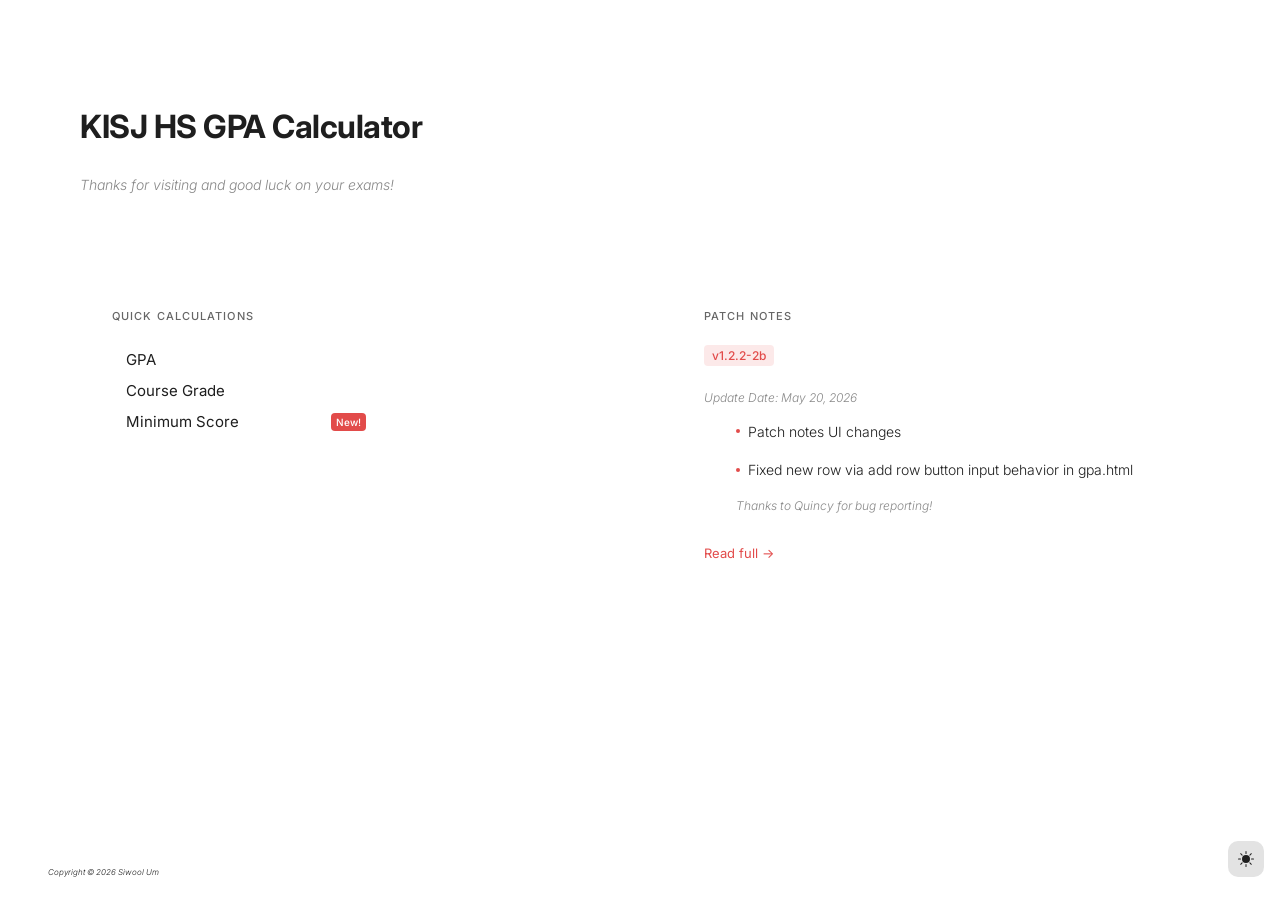
<file: index.html>
<!DOCTYPE html>
<html lang="en">

<head>
	<title>Home</title>
	<base href="https://sbrothers7.github.io/KISJGPACalc/">
	<script src="js/head-common.js"></script>
</head>

<body>
	<div class="hero">
		<h1>KISJ HS GPA Calculator</h1>
		<p><i>Thanks for visiting and good luck on your exams!</i></p>
	</div>

	<div class="content">
		<div class="panel">
			<h3 class="title">Quick Calculations</h3>

			<nav class="nav-links">
				<a href="quick/gpa.html">GPA</a>
				<a href="quick/course_grade.html">Course Grade</a>
				<div class="new-feature-parent">
					<a href="quick/min_score.html">Minimum Score</a>
					<div class="new-feature-badge">New!</div>
				</div>
			</nav>
		</div>
		<!-- <h2>GPA Tracker</h2> -->

		<div class="panel">
			<h3 class="title">Patch Notes</h3>
			<div class="version">v1.2.2-2b</div>
			<p class="desc">Update Date: May 20, 2026</p>
			<ul class="patch-list">
				<li>Patch notes UI changes</li>
				<li>Fixed new row via add row button input behavior in gpa.html</li>
				<p class="desc">Thanks to Quincy for bug reporting!</p>
			</ul>
			<a href="patch_notes.html">Read full →</a>
		</div>
	</div>
	<p id="watermark"><i>Copyright © 2026 Siwool Um</i></p>

	<dm-button></dm-button>
</body>

<script src="js/components.js"></script>
<script src="js/global.js"></script>

</html>
</file>
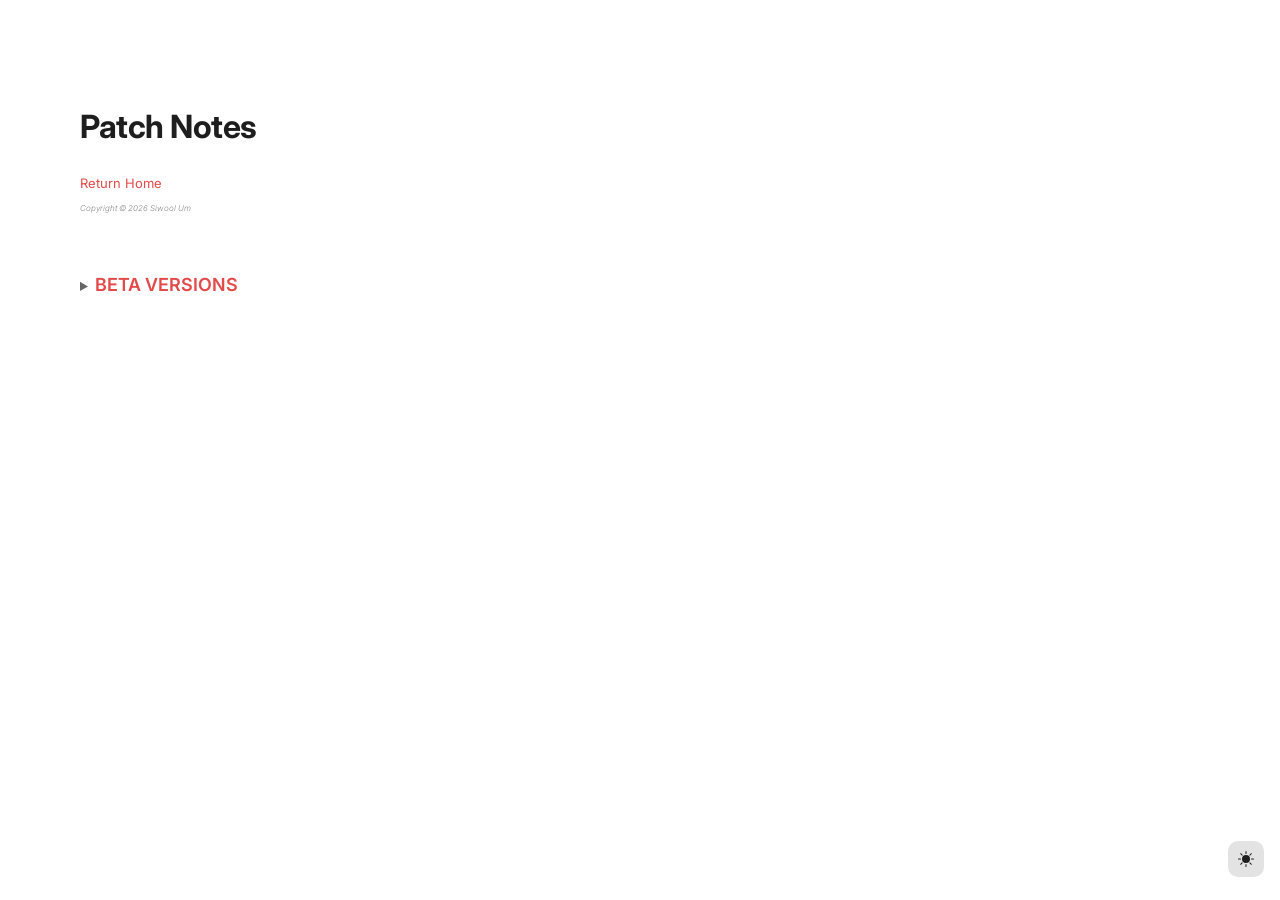
<file: patch_notes.html>
<!DOCTYPE html>
<html lang="en">

<head>
    <title>Patch Notes</title>
    <base href="https://sbrothers7.github.io/KISJGPACalc/">
    <script src="js/head-common.js"></script>
</head>

<body>
    <div class="patch-notes">
        <div class="hero">
            <h1>Patch Notes</h1>
            <a href="index.html">Return Home</a>
            <p class="watermark" style="font-size: 8px;"><i>Copyright © 2026 Siwool Um</i></p>
        </div>
        <div style="margin-left: 2em;">
            <details>
                <summary class="version-group">Beta Versions</summary>
                <div>
                    <div class="version">v1.2.2b</div>
                    <ul>
                        <li>Major bug fixes</li>
                        <li>Minimum score calculation support for all assessment types</li>
                        <li>Added Marine Science to the subject list</li>
                        <li>Fixed adding rows in for the GPA calculator</li>
                        <p class="desc">Thanks to Ruby and Quincy for bug reporting!</p>
                    </ul>

                    <div class="version">v1.2.1b</div>
                    <ul>
                        <li>Added minimum score calculation</li>
                        <li>Fixed input having type number in gpa.html when adding rows</li>
                        <p class="desc">Thanks to Quincy for bug reporting!</p>
                    </ul>

                    <div class="version">v1.2.0b</div>
                    <ul>
                        <li>Added GPA calculation</li>
                        <li>UI improvements</li>
                        <li>Code improvements</li>
                        <li>Minor bug fixes</li>
                    </ul>

                    <div class="version">v1.1.2b</div>
                    <ul>
                        <li>Added 404 page</li>
                        <li>Fixed RAM issues</li>
                        <li>Code improvements</li>
                        <li>Fixed private mode toggle with additional rows</li>
                    </ul>

                    <div class="version">v1.1.1b</div>
                    <ul>
                        <li>Dark mode toggleable between light, dark, and system</li>
                        <li>Added patch notes</li>
                    </ul>

                    <div class="version">v1.1.0b</div>
                    <ul>
                        <li>Added mobile UI support</li>
                        <li>Addded collapsable sidebar</li>
                        <li>UI transitions</li>
                        <li>Homepage revamp</li>
                        <li>File tree reorganization</li>
                    </ul>

                    <div class="version">v1.0.3b</div>
                    <ul>
                        <li>Implemented auto no-cache reload to update</li>
                        <li>UI changes</li>
                        <li>Fixed all memory problems</li>
                    </ul>

                    <div class="version">v1.0.2b</div>
                    <ul>
                        <li>Added icons</li>
                        <li>Added custom font</li>
                        <li>Minor UI changes</li>
                    </ul>

                    <div class="version">v1.0.1b</div>
                    <ul>
                        <li>Addded "Add Rows" option</li>
                        <li>Transition changes</li>
                        <li>File tree reorganization</li>
                    </ul>

                    <div class="version">v1.0.0b</div>
                    <ul>
                        <li>Initial commit</li>
                    </ul>
                </div>
            </details>
        </div>
    </div>

    <dm-button></dm-button>
</body>

<script src="js/components.js"></script>
<script src="js/global.js"></script>
<script>
    const lists = document.querySelectorAll("ul");
    const vLabel = document.querySelectorAll("details:not(.v-category) > summary > div");

    for (let i of lists) i.classList.add("patch-list");
    for (let i of vLabel) {
        i.classList.add("version");
    }
</script>

<style>
    .patch-notes {
        transition: margin-left 0.28s cubic-bezier(.4, 0, .2, 1);
    }


    @media (max-width: 800px) {
        body {
            padding: 10px 20px;
        }
    }
</style>

</html>
</file>
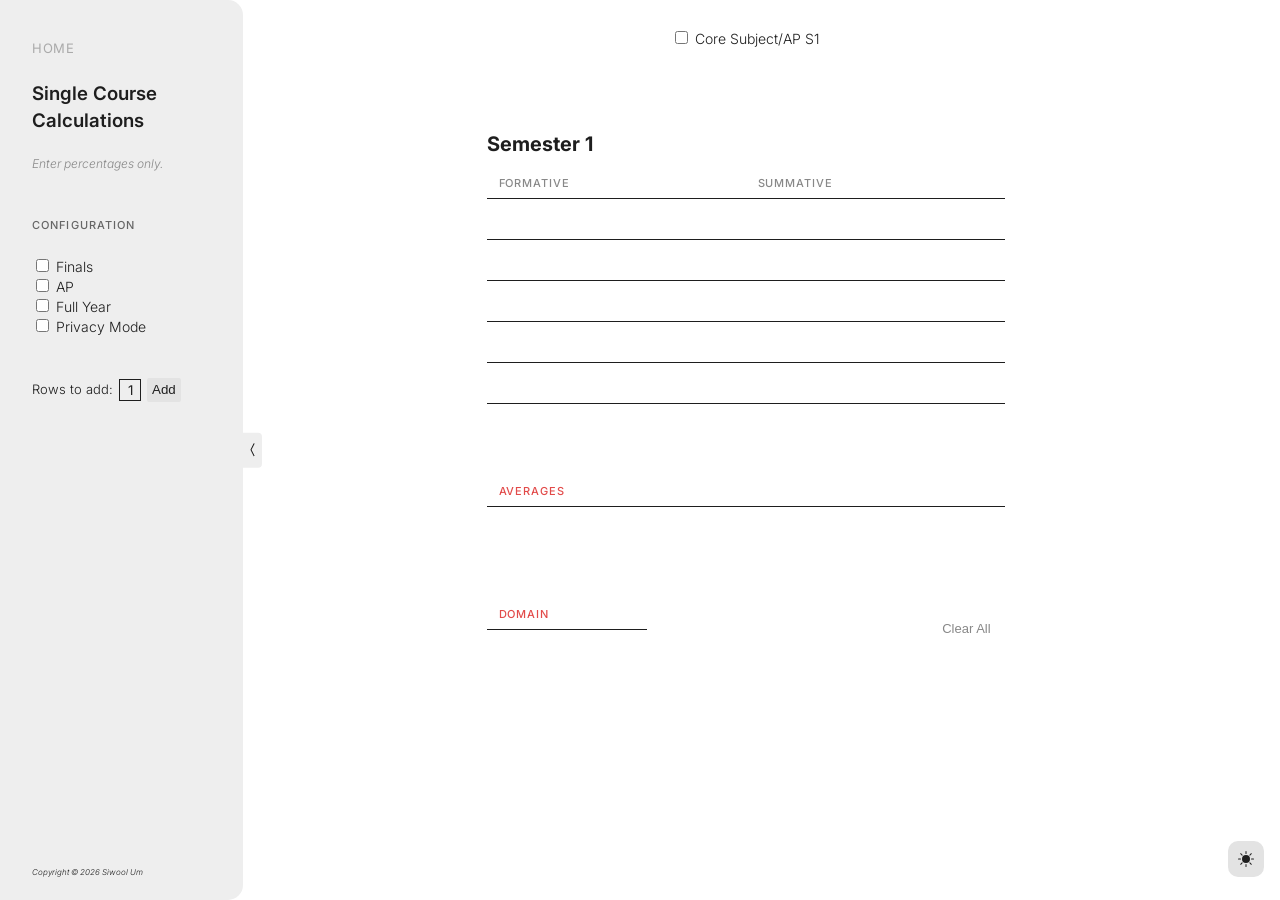
<file: quick/course_grade.html>
<!DOCTYPE html>
<html lang="en">

<head>
	<title>Course Grade</title>
	<base href="https://sbrothers7.github.io/KISJGPACalc/">
	<script src="js/head-common.js"></script>
	<link rel="stylesheet" type="text/css" href="css/sidebar.css">
</head>

<body>
	<div class="sidebar">
		<div>
			<h2><a href="index.html" class="nav-title">Home</a></h2>
			<h3>Single Course Calculations</h3>
			<p class="desc">Enter percentages only.</p>
		</div>

		<div class="config">
			<p class="title">Configuration</p>
			<input type="checkbox" id="finalcheck">
			<label for="finalcheck">Finals</label>
			<br>
			<input type="checkbox" id="apcheck">
			<label for="apcheck">AP</label>
			<br>
			<input type="checkbox" id="yearcheck">
			<label for="yearcheck">Full Year</label>
			<br>
			<input type="checkbox" id="privacy">
			<label for="privacy">Privacy Mode</label>
		</div>

		<div class="inlineflex">
			<p>Rows to add:</p>
			<input id="addValue" class="addRow" type="number" maxlength="2" value="1" min="1" max="10">
			<button class="add-btn" onclick="addRows('s1', 'addValue'); addRows('s2', 'addValue')">Add</button>
		</div>
		<p id="watermark"><i>Copyright © 2026 Siwool Um</i></p>
	</div>
	<sidebar-anchor></sidebar-anchor>

	<div class="main">
		<div class="container">
			<div>
				<input type="checkbox" id="core"></input>
				<label for="core">Core Subject/AP S1</label>
			</div>
		</div>
		<div class="container">
			<div class="section">
				<table id="s1" class="data">
					<caption>Semester 1</caption>
					<tr>
						<th>Formative</th>
						<th>Summative</th>
					</tr>
				</table>

				<table class="result">
					<caption></caption>
					<tr>
						<th>Averages</th>
						<th></th>
					</tr>
					<tr>
						<td id="s1_favg" class="result-td"></td>
						<td id="s1_savg" class="result-td"></td>
					</tr>
				</table>

				<div class="header">
					<table class="result-table result">
						<caption></caption>
						<tr>
							<th>Domain</th>
						</tr>
						<tr>
							<td id="s1domain" class="result-td"></td>
						</tr>
					</table>
					<button class="clearbtn" onclick="clearSem(1)">Clear All</button>
				</div>
			</div>

			<div id="s2container" class="hidden section">
				<table id="s2" class="data">
					<caption>Semester 2</caption>
					<tr>
						<th>Formative</th>
						<th>Summative</th>
					</tr>
				</table>

				<table class="result">
					<caption></caption>
					<tr>
						<th>Averages</th>
						<th></th>
					</tr>
					<tr>
						<td><input id="s2_favg" readonly></td>
						<td><input id="s2_savg" readonly></td>
					</tr>
				</table>

				<div class="header">
					<table class="result-table result">
						<caption></caption>
						<tr>
							<th>Domain</th>
						</tr>
						<tr>
							<td id="s2domain" class="result-td"></td>
						</tr>
					</table>
					<button class="clearbtn" onclick="clearSem(2)">Clear All</button>
				</div>

			</div>
		</div>

		<div class="container center">
			<table id="final" class="hidden data single-table">
				<caption>Finals</caption>
				<tr>
					<th>Final S1</th>
					<th id="s2finalh" class="hidden">Final S2</th>
				</tr>
				<tr>
					<td><input id="s1final"></td>
					<td id="s2finalcell" class="hidden"><input id="s2final"></td>
				</tr>
			</table>
		</div>
	</div>

	<dm-button></dm-button>
</body>

<script src="js/components.js"></script>
<script src="js/global.js"></script>
<script src="js/calc.js"></script>

<script>
	const final = document.getElementById("finalcheck");
	const ap = document.getElementById("apcheck");
	const fullyear = document.getElementById("yearcheck");
	const privacy = document.getElementById("privacy");
	const core = document.getElementById("core");

	const finalTable = document.getElementById("final");
	const s2final = document.getElementById("s2final");

	function updateFinalTable() {
		if (final.checked) {
			finalTable.classList.remove("hidden");
			core.parentNode.classList.add("hidden");
		}
		else {
			finalTable.classList.add("hidden");
			core.parentNode.classList.remove("hidden");
		}
	}

	// init
	for (let i = 0; i < 6; i++) { addRow("s1"); addRow("s2") };

	makeNavTable("s1");
	makeNavTable("s2");

	// EventListeners
	final.addEventListener("change", updateFinalTable);

	finalTable.addEventListener("change", () => {
		calcDomainSem(1, final.checked, core.checked, finalTable);
		calcDomainSem(2, final.checked, core.checked, finalTable);
	});

	ap.addEventListener("change", () => {
		if (ap.checked) {
			final.checked = true;
			final.disabled = true;
			s2final.value = "No finals for S2";
			s2final.disabled = true;
			core.parentNode.classList.add("hidden");
		} else {
			final.disabled = false;
			s2final.value = "";
			s2final.disabled = false;
		}
		updateFinalTable();
	});

	fullyear.addEventListener("change", () => {
		document.getElementById("s2finalh").classList.toggle("hidden");
		document.getElementById("s2finalcell").classList.toggle("hidden");
		document.getElementById("s2container").classList.toggle("hidden");
	});

	document.getElementById("addValue").addEventListener("keydown", (e) => {
		if (e.key == "Enter") {
			addRows("s1", "addValue");
			addRows("s2", "addValue");
		}
	});

	core.addEventListener("change", () => {
		calcDomainSem(1, final.checked, core.checked, finalTable);
		calcDomainSem(2, final.checked, core.checked, finalTable);
	});

	for (let i = 1; i < 3; i++) {
		const table = document.getElementById(`s${i}`);

		table.addEventListener("change", (e) => {
			const target = e.target;
			if (target.classList.contains(`s${i}_0`)) {
				document.getElementById(`s${i}_favg`).innerHTML = avg(getCol(table, 0), true);
			}
			else if (target.classList.contains(`s${i}_1`)) {
				document.getElementById(`s${i}_savg`).innerHTML = avg(getCol(table, 1), true);
			}

			calcDomainSem(i, final.checked, core.checked, finalTable);
		});
	}

	const s1 = document.getElementById("s1");
	window.onresize = () => { finalTable.style.width = s1.offsetWidth + 'px'; };
</script>

<style>
	div,
	table,
	td,
	th {
		opacity: 1;
		transition: opacity 0.3s, display 0.3s allow-discrete;

	}

	div.hidden,
	table.hidden,
	td.hidden,
	th.hidden {
		display: none;
		opacity: 0;
	}

	@starting-style {

		div,
		table,
		td,
		th {
			opacity: 0;
		}
	}
</style>

</html>
</file>
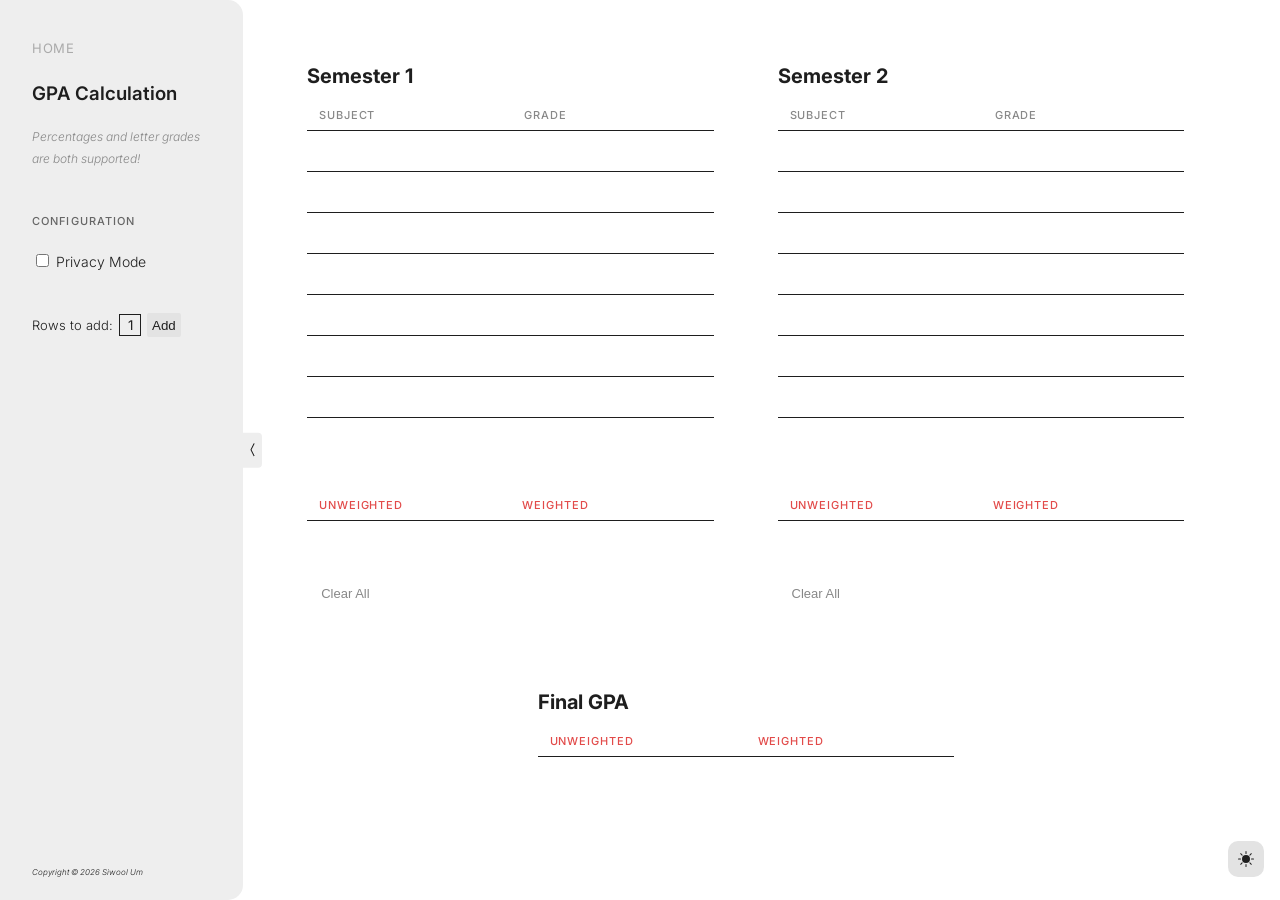
<file: quick/gpa.html>
<!DOCTYPE html>
<html lang="en">

<head>
	<title>GPA</title>
	<base href="https://sbrothers7.github.io/KISJGPACalc/">
	<script src="js/head-common.js"></script>
	<link rel="stylesheet" type="text/css" href="css/sidebar.css">
</head>

<body>
	<div class="sidebar">
		<div>
			<h2><a href="index.html" class="nav-title">Home</a></h2>
			<h3>GPA Calculation</h3>
			<p class="desc">Percentages and letter grades are both supported!</p>
		</div>

		<div class="config">
			<p class="title">Configuration</p>
			<input type="checkbox" id="privacy">
			<label for="privacy">Privacy Mode</label>
		</div>

		<div class="inlineflex">
			<p>Rows to add:</p>
			<input id="addValue" class="addRow" type="number" maxlength="2" value="1" min="1" max="10">
			<button class="add-btn"
				onclick="addRows('s1', 'addValue', 2, ['subject', 'text']); addRows('s2', 'addValue', 2, ['subject', 'text'])">Add</button>
		</div>
		<p id="watermark"><i>Copyright © 2026 Siwool Um</i></p>
	</div>
	<sidebar-anchor></sidebar-anchor>

	<div class="main">
		<div class="container">
			<div class="section">
				<table id="s1" class="data">
					<caption>Semester 1</caption>
					<tr>
						<th>Subject</th>
						<th>Grade</th>
					</tr>
				</table>

				<table id="s1_results" class="result">
					<caption></caption>
					<tr>
						<th>Unweighted</th>
						<th>Weighted</th>
					</tr>
					<tr>
						<td id="s1_gpa_uw" class="result-td"></td>
						<td id="s1_gpa_w" class="result-td"></td>
					</tr>
				</table>

				<div class="header">
					<button class="clearbtn" onclick="clearSem(1)">Clear All</button>
				</div>
			</div>

			<div class="section">
				<table id="s2" class="data">
					<caption>Semester 2</caption>
					<tr>
						<th>Subject</th>
						<th>Grade</th>
					</tr>
				</table>

				<table id="s2_results" class="result">
					<caption></caption>
					<tr>
						<th>Unweighted</th>
						<th>Weighted</th>
					</tr>
					<tr>
						<td id="s2_gpa_uw" class="result-td"></td>
						<td id="s2_gpa_w" class="result-td"></td>
					</tr>
				</table>

				<div class="header">
					<button class="clearbtn" onclick="clearSem(2)">Clear All</button>
				</div>
			</div>
		</div>
		<div class="section center">
			<table id="results" class="single-table result">
				<caption>Final GPA</caption>
				<tr>
					<th>Unweighted</th>
					<th>Weighted</th>
				</tr>
				<tr>
					<td id="gpa_uw" class="result-td"></td>
					<td id="gpa_w" class="result-td"></td>
				</tr>
			</table>
		</div>
	</div>
	<dm-button></dm-button>
	<datalist id="subjects"></datalist>

</body>

<script src="js/components.js"></script>
<script src="js/global.js"></script>
<script src="js/calc.js"></script>

<script>
	// init
	setupSubjects();
	for (let i = 1; i < 3; i++) {
		for (let j = 0; j < 8; j++) { addRow(`s${i}`, 2, ["subject", "text"]); };
		makeNavTable(`s${i}`);

		document.getElementById(`s${i}`).addEventListener("change", () => {
			const table = document.getElementById(`s${i}`);
			const gpa_uw = document.querySelectorAll("[id$='_gpa_uw']");
			const gpa_w = document.querySelectorAll("[id$='_gpa_w']");

			gpa_uw[i - 1].innerHTML = avg(getCol(table, 1), 2, false, 4);
			gpa_w[i - 1].innerHTML = avg(getCol(table, 1, true), 2, true, 4);

			let data_uw = [];
			let data_w = [];
			for (let j = 0; j < 2; j++) {
				data_uw.push(gpa_uw[j].innerHTML);
				data_w.push(gpa_w[j].innerHTML)
			}

			document.getElementById("gpa_uw").innerHTML = avg([data_uw], 1, false, 4);
			document.getElementById("gpa_w").innerHTML = avg([data_w], 1, false, 4);
		});
	}

	document.getElementById("addValue").addEventListener("keydown", (e) => {
		if (e.key == "Enter") {
			addRows("s1", "addValue", 2, ["subject", "text"]);
			addRows("s2", "addValue", 2, ["subject", "text"]);
		}
	});
</script>

</html>
</file>
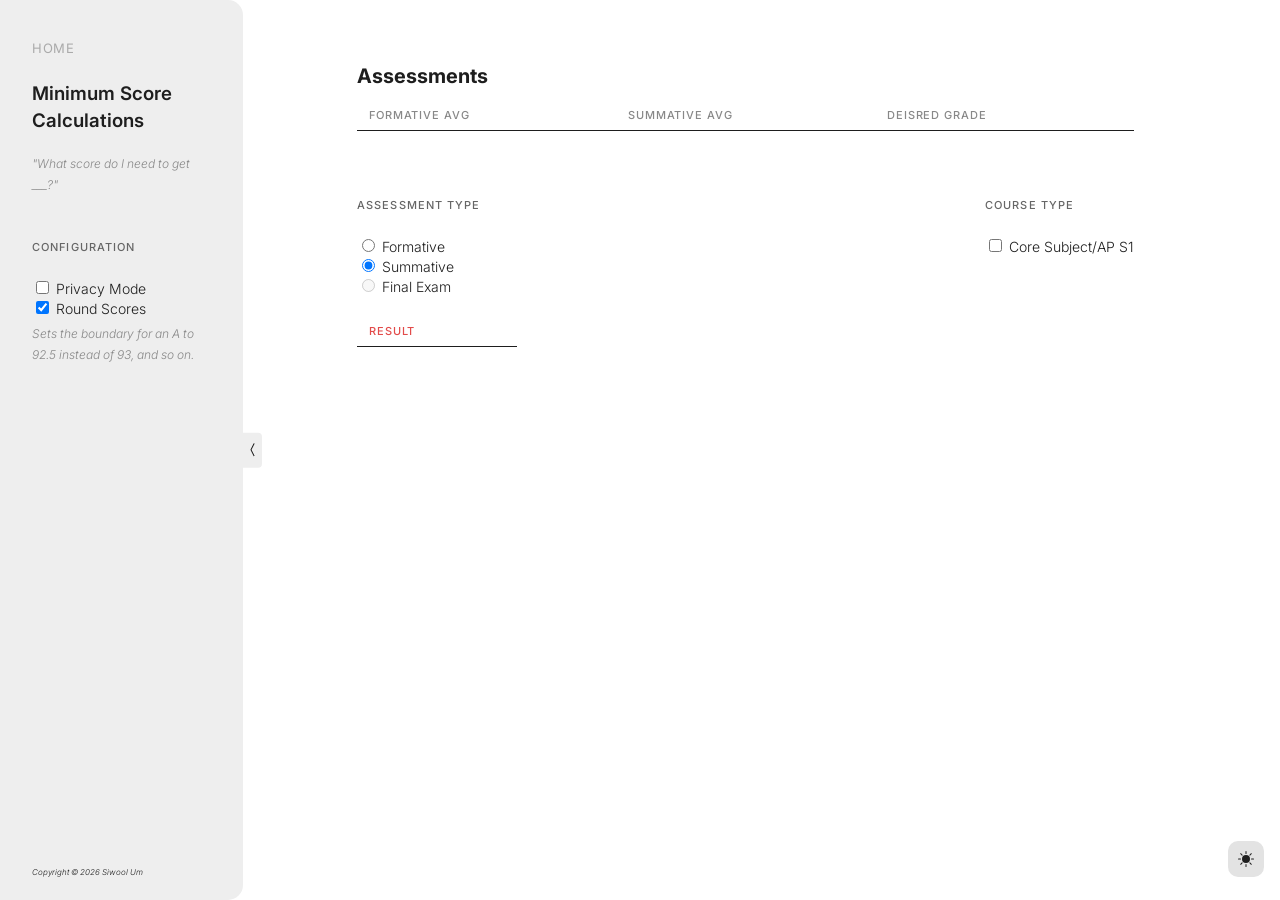
<file: quick/min_score.html>
<!DOCTYPE html>
<html lang="en">

<head>
    <title>Minimum Score</title>
    <base href="https://sbrothers7.github.io/KISJGPACalc/">
    <script src="js/head-common.js"></script>
    <link rel="stylesheet" type="text/css" href="css/sidebar.css">
</head>

<body>
    <div class="sidebar">
        <div>
            <h2><a href="index.html" class="nav-title">Home</a></h2>
            <h3>Minimum Score Calculations</h3>
            <p class="desc">"What score do I need to get ___?"</p>
        </div>

        <div class="config">
            <p class="title">Configuration</p>
            <input type="checkbox" id="privacy">
            <label for="privacy">Privacy Mode</label>
            <br>
            <input type="checkbox" id="rounding">
            <label for="rounding">Round Scores</label>
            <br>
            <p class="desc"><i>Sets the boundary for an A to 92.5 instead of 93, and so on.</i></p>
        </div>
        <p id="watermark"><i>Copyright © 2026 Siwool Um</i></p>
    </div>
    <sidebar-anchor></sidebar-anchor>

    <div class="main">
        <div class="container">
            <div class="section asmt">
                <table id="asmt" class="data">
                    <caption>Assessments</caption>
                    <tr>
                        <th>Formative AVG</th>
                        <th>Summative AVG</th>
                        <th>Deisred Grade</th>
                    </tr>
                </table>

                <div class="header">
                    <div>
                        <p class="title">Assessment Type</p>
                        <input id="f" type="radio" name="type">
                        <label for="f">Formative</label>
                        <br>
                        <input id="s" type="radio" name="type">
                        <label for="s">Summative</label>
                        <br>
                        <input id="final" type="radio" name="type">
                        <label for="final">Final Exam</label>
                    </div>
                    <div>
                        <p class="title">Course Type</p>
                        <input id="c" type="checkbox">
                        <label for="c">Core Subject/AP S1</label>
                    </div>
                </div>

                <table class="result-table result">
                    <tr>
                        <th>Result</th>
                    </tr>
                    <tr>
                        <td id="asmt-result" class="result-td"></td>
                    </tr>
                </table>
            </div>
        </div>
    </div>
    <dm-button></dm-button>
    <datalist id="subjects"></datalist>

</body>

<script src="js/components.js"></script>
<script src="js/global.js"></script>
<script src="js/calc.js"></script>

<script>
    // init
    addRow("asmt", 3, ["number", "number", "text"]);
    makeNavTable("asmt");

    const asmt = document.getElementById("asmt");
    const f = document.getElementById("f");
    const s = document.getElementById("s");
    const final = document.getElementById("final");
    const c = document.getElementById("c");
    const roundq = document.getElementById("rounding");
    roundq.checked = true; // default set to true
    s.checked = true;
    final.disabled = true;
    let round = roundq.checked;

    function handleDesired(desired) {
        if (isNaN(parseFloat(desired))) desired = letterToPercent(desired);
        if (roundq.checked) {
            desired = Math.round(desired) - 0.5; // account for decimal values 
        }
        return desired;
    }

    function calcMin() {
        const data = getTableData(asmt)[0];
        const curf = data[0].value;
        const curs = data[1].value;
        let desired = handleDesired(data[2].value);
        let res;

        if (f.checked) {
            if (c.checked) res = (80 * desired - 60 * curs) / 20
            else res = (100 * desired - 80 * curs) / 20;
        }
        else if (s.checked) {
            if (c.checked) res = (80 * desired - 20 * curf) / 60
            else res = (100 * desired - 20 * curs) / 80;
        }
        else if (final.checked) {
            res = (100 * desired - 60 * curs - 20 * curf) / 20;
        }

        const result_cell = document.getElementById("asmt-result");

        // console.log(res);
        if (!isNaN(res)) {
            result_cell.innerHTML = res.toFixed(2);
            if (res > 100) result_cell.innerHTML += " (Impossible)";
        }
        else result_cell.innerHTML = "";
    }

    roundq.addEventListener("change", () => {
        calcMin();
    });

    document.querySelector(".asmt").addEventListener("change", () => {
        calcMin();
    });

    c.addEventListener("change", () => {
        if (c.checked) {
            final.disabled = false;
        }
        else {
            final.disabled = true;
            f.checked = true;
            final.checked = false;
        }
    });
</script>

</html>
</file>
